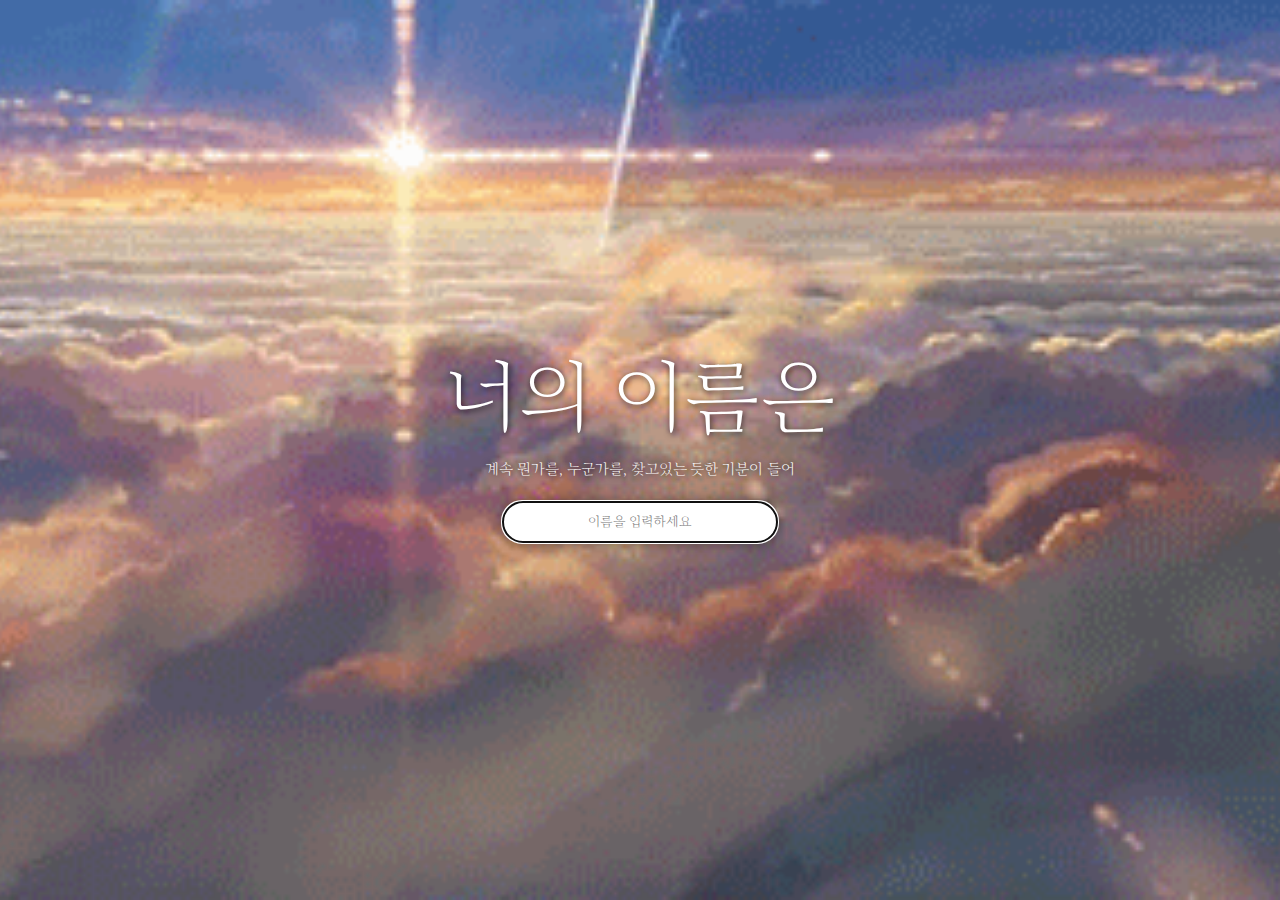
<file: index-original.html>
<!DOCTYPE html>
<html lang="kr">
  <head>
    <meta charset="UTF-8" />
    <meta name="viewport" content="width=device-width, initial-scale=1.0" />
    <link rel="stylesheet" href="./css/login.css" />
    <title>君の名は</title>
  </head>
  <body>
    <div class="login-background">
      <form id="loginForm">
        <h2 class="loginText">너의 이름은</h2>
        <h2 class="loginDescription">
          계속 뭔가를, 누군가를, 찾고있는 듯한 기분이 들어
        </h2>
        <input
          type="text"
          id="usernameInput"
          placeholder="이름을 입력하세요"
          autofocus
          required
          minlength="5"
          onkeydown="handleEnter(event)"
        />
      </form>
    </div>

    <script src="javascript/login.js"></script>
  </body>
</html>
</file>
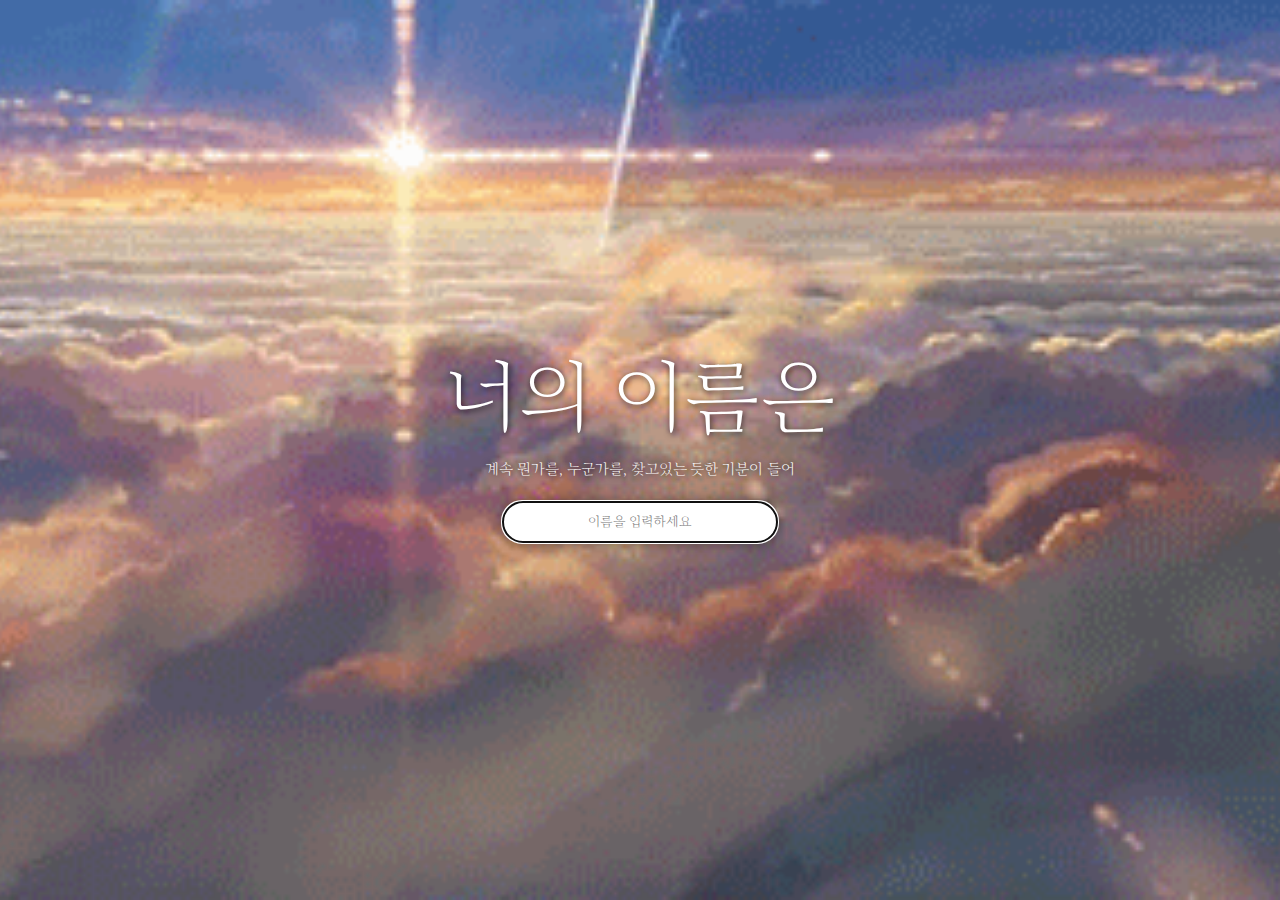
<file: html/index-original.html>
<!DOCTYPE html>
<html lang="kr">
  <head>
    <meta charset="UTF-8" />
    <meta name="viewport" content="width=device-width, initial-scale=1.0" />
    <link rel="stylesheet" href="../css/login.css" />
    <title>君の名は</title>
  </head>
  <body>
    <div class="login-background">
      <form id="loginForm">
        <h2 class="loginText">너의 이름은</h2>
        <h2 class="loginDescription">
          계속 뭔가를, 누군가를, 찾고있는 듯한 기분이 들어
        </h2>
        <input
          type="text"
          id="usernameInput"
          placeholder="이름을 입력하세요"
          autofocus
          required
          minlength="5"
          onkeydown="handleEnter(event)"
        />
      </form>
    </div>

    <script src="../javascript/login.js"></script>
  </body>
</html>
</file>
<file: css/login.css>
@import "./components/reset.css";
@import "./components/font.css";

body {
  font-family: "Arita";
  display: flex;
  justify-content: center;
  align-items: center;
  min-height: 100vh;
  background: url(./gif/03.gif) no-repeat center center fixed;
  background-size: cover;
}

#loginForm {
  display: flex;
  flex-direction: column;
  justify-content: center;
  align-items: center;
  height: 100vh;
}

.loginText {
  color: white;
  font-size: 80px;
  text-shadow: 1px 2px 6px rgba(0, 0, 0, 0.7);
  /* position: relative;
    z-index: 1; */
  margin-bottom: 13px;
}
.loginDescription {
  color: white;
  font-size: 15px;
  text-shadow: 0px 0px 6px rgba(0, 0, 0, 0.9);
  /* position: relative;
    z-index: 1; */
  margin: 10px 0px;
}

#usernameInput {
  padding: 10px;
  width: 70%;
  max-width: 400px;
  height: 40px;
  margin-top: 15px;
  border: none;
  border-radius: 20px;
  box-shadow: 0 0 15px rgba(0, 0, 0, 0.5);
  box-sizing: border-box;
  /* transform: perspective(800px) rotateX(10deg); */
  padding: 0px 20px;
}

#usernameInput::placeholder {
  text-align: center;
  font-family: "Arita";
}
</file>
